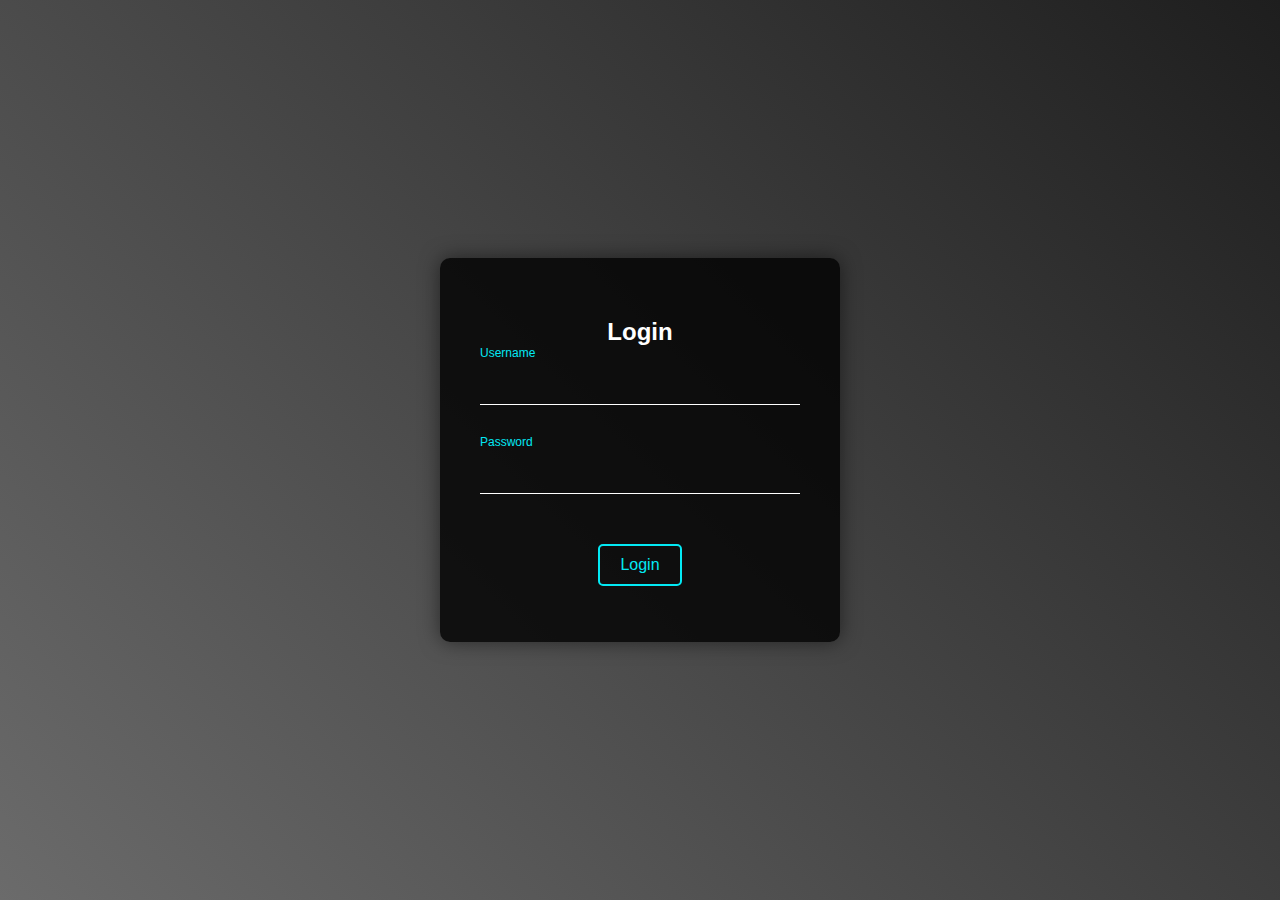
<file: index.html>
<!DOCTYPE html>
<html lang="id">
<head>
    <meta charset="UTF-8">
    <meta name="viewport" content="width=device-width, initial-scale=1.0">
    <title>Login ke Website</title>
    <link rel="stylesheet" href="css/style.css">
</head>
<body>
    <div class="login-box">
        <h2>Login</h2>
        <form id="loginForm">
            <div class="user-box">
                <input type="text" id="username" required>
                <label>Username</label>
            </div>
            <div class="user-box">
                <input type="password" id="password" required>
                <label>Password</label>
            </div>
            <button type="button" onclick="login()">Login</button>
        </form>
        <p id="loginMessage"></p>
    </div>
    <script src="js/script.js"></script>
</body>
</html>
</file>
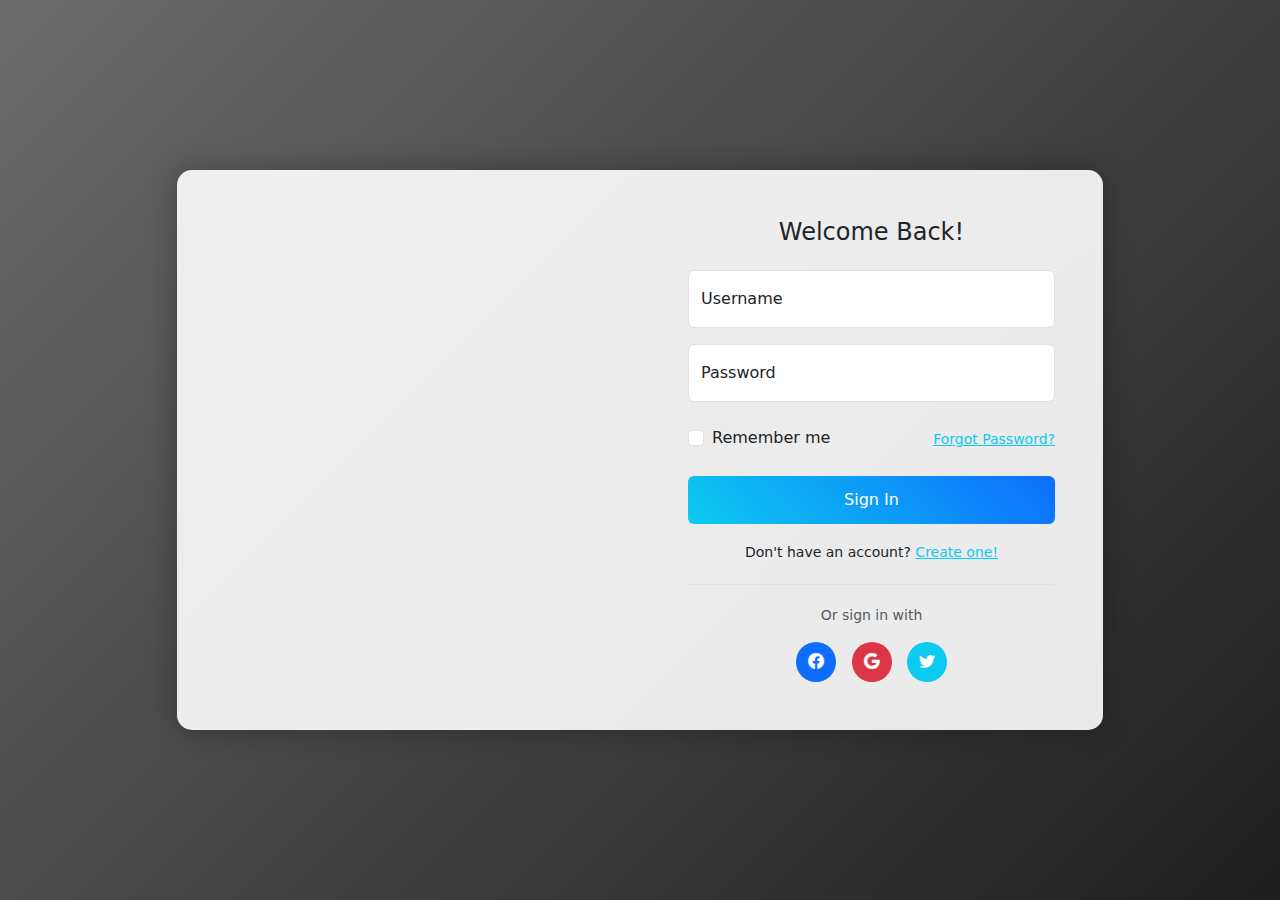
<file: login.html>
<!DOCTYPE html>
<html lang="id">
<head>
    <meta charset="UTF-8">
    <meta name="viewport" content="width=device-width, initial-scale=1.0">
    <title>Login | Fernando's Portfolio</title>
    <!-- Bootstrap CSS -->
    <link href="https://cdn.jsdelivr.net/npm/bootstrap@5.3.0/dist/css/bootstrap.min.css" rel="stylesheet">
    <!-- Custom CSS -->
    <style>
        body {
            background: linear-gradient(135deg, #6b6b6b, #1e1e1e);
            min-height: 100vh;
            display: flex;
            align-items: center;
        }
        .login-container {
            background: rgba(255, 255, 255, 0.9);
            border-radius: 15px;
            box-shadow: 0 0 30px rgba(0, 0, 0, 0.3);
            overflow: hidden;
        }
        .login-image {
            background: url('https://source.unsplash.com/random/800x600?technology') center/cover;
            min-height: 300px;
        }
        .form-floating input:focus {
            border-color: #0dcaf0;
            box-shadow: 0 0 0 0.25rem rgba(13, 202, 240, 0.25);
        }
        .btn-login {
            background: linear-gradient(45deg, #0dcaf0, #0d6efd);
            border: none;
            padding: 12px 30px;
            transition: all 0.3s ease;
        }
        .btn-login:hover {
            transform: translateY(-2px);
            box-shadow: 0 5px 15px rgba(13, 202, 240, 0.4);
        }
        .social-login {
            border-top: 1px solid #dee2e6;
            padding-top: 20px;
            margin-top: 20px;
        }
        .social-btn {
            width: 40px;
            height: 40px;
            border-radius: 50%;
            display: inline-flex;
            align-items: center;
            justify-content: center;
            margin: 0 5px;
            transition: all 0.3s ease;
        }
        .social-btn:hover {
            transform: scale(1.1);
        }
    </style>
</head>
<body>
    <div class="container py-5">
        <div class="row justify-content-center">
            <div class="col-lg-10">
                <div class="login-container">
                    <div class="row g-0">
                        <div class="col-lg-6 login-image d-none d-lg-block"></div>
                        <div class="col-lg-6">
                            <div class="p-5">
                                <div class="text-center mb-4">
                                    <h1 class="h4 text-dark mb-4">Welcome Back!</h1>
                                </div>
                                <form id="loginForm" class="needs-validation" novalidate>
                                    <div class="form-floating mb-3">
                                        <input type="text" class="form-control" id="username" placeholder="Username" required>
                                        <label for="username">Username</label>
                                        <div class="invalid-feedback">
                                            Please enter your username.
                                        </div>
                                    </div>
                                    <div class="form-floating mb-4">
                                        <input type="password" class="form-control" id="password" placeholder="Password" required>
                                        <label for="password">Password</label>
                                        <div class="invalid-feedback">
                                            Please enter your password.
                                        </div>
                                    </div>
                                    <div class="d-flex align-items-center justify-content-between mb-4">
                                        <div class="form-check">
                                            <input class="form-check-input" type="checkbox" id="rememberMe">
                                            <label class="form-check-label" for="rememberMe">
                                                Remember me
                                            </label>
                                        </div>
                                        <a href="#" class="text-info small">Forgot Password?</a>
                                    </div>
                                    <button type="submit" class="btn btn-login text-white w-100 mb-3">
                                        Sign In
                                    </button>
                                    <div class="text-center">
                                        <span class="small">Don't have an account? </span>
                                        <a href="#" class="text-info small">Create one!</a>
                                    </div>
                                    <div class="social-login text-center">
                                        <p class="small text-muted mb-3">Or sign in with</p>
                                        <a href="#" class="social-btn bg-primary text-white"><i class="bi bi-facebook"></i></a>
                                        <a href="#" class="social-btn bg-danger text-white"><i class="bi bi-google"></i></a>
                                        <a href="#" class="social-btn bg-info text-white"><i class="bi bi-twitter"></i></a>
                                    </div>
                                </form>
                            </div>
                        </div>
                    </div>
                </div>
            </div>
        </div>
    </div>

    <!-- Bootstrap Bundle with Popper -->
    <script src="https://cdn.jsdelivr.net/npm/bootstrap@5.3.0/dist/js/bootstrap.bundle.min.js"></script>
    <!-- Bootstrap Icons -->
    <link rel="stylesheet" href="https://cdn.jsdelivr.net/npm/bootstrap-icons@1.7.2/font/bootstrap-icons.css">
    
    <script>
        // Form validation
        (() => {
            'use strict'
            const forms = document.querySelectorAll('.needs-validation')
            Array.from(forms).forEach(form => {
                form.addEventListener('submit', event => {
                    if (!form.checkValidity()) {
                        event.preventDefault()
                        event.stopPropagation()
                    }
                    form.classList.add('was-validated')
                }, false)
            })
        })()
    </script>
</body>
</html>
</file>
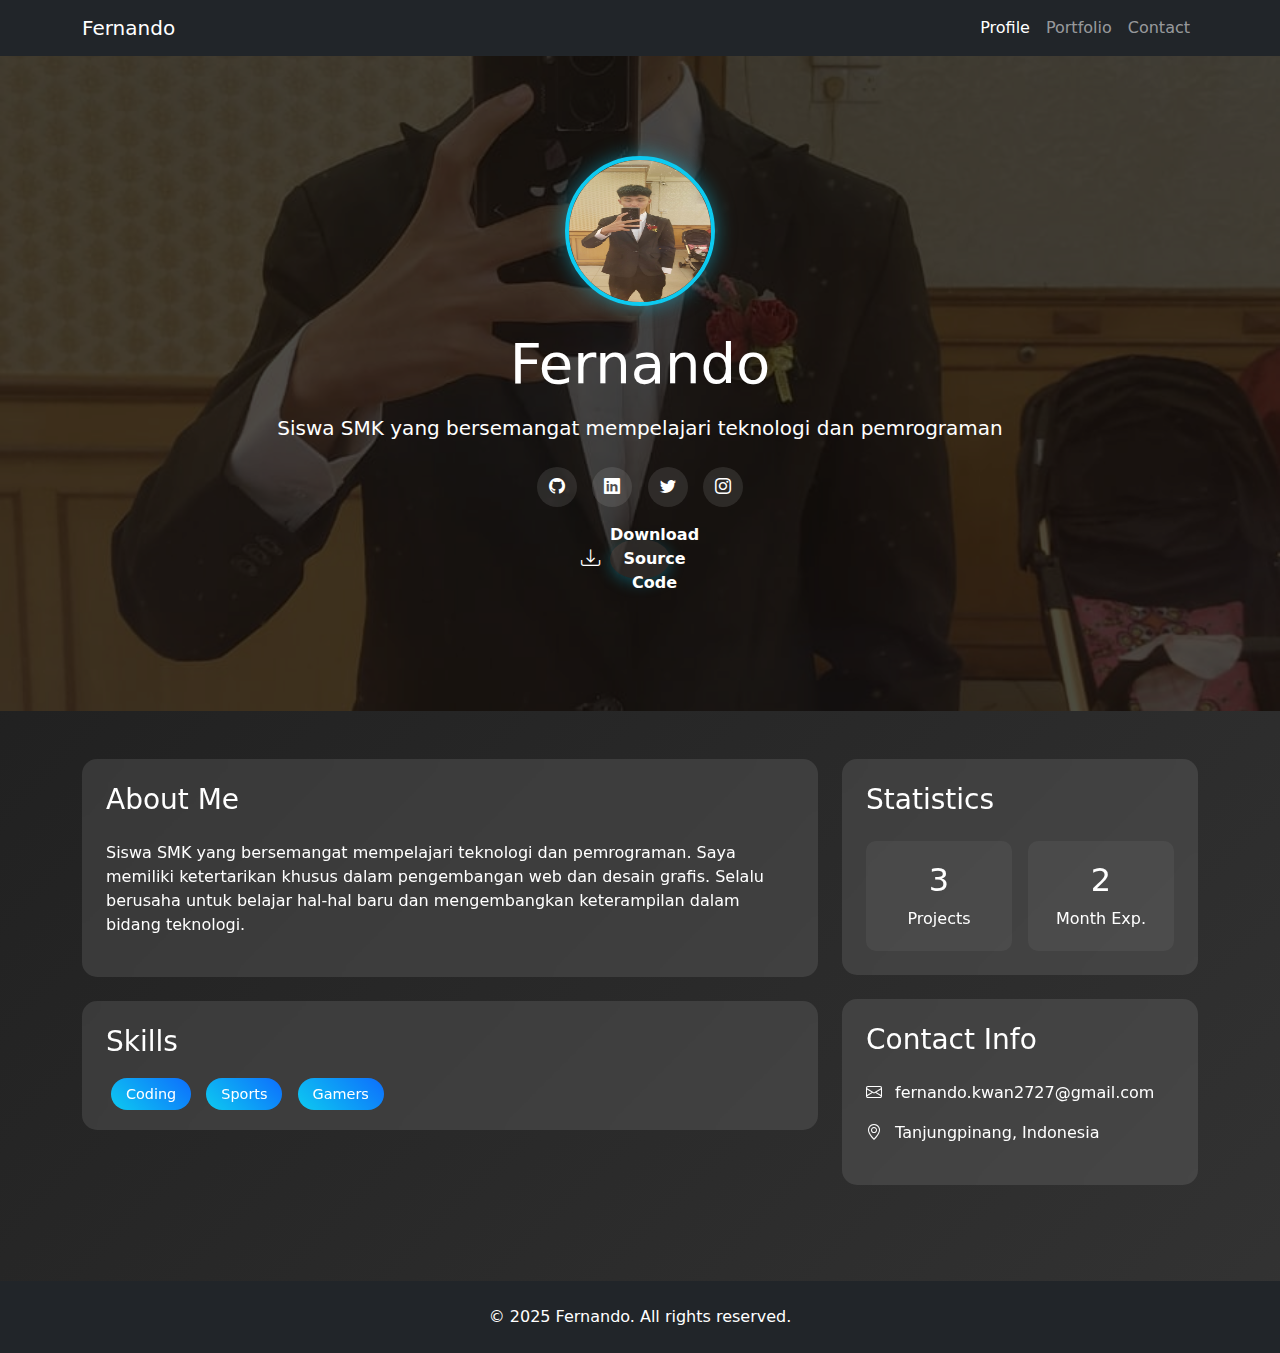
<file: profile.html>
<!DOCTYPE html>
<html lang="id">
<head>
    <meta charset="UTF-8">
    <meta name="viewport" content="width=device-width, initial-scale=1.0">
    <title>Profile | Fernando's Portfolio</title>
    <!-- Bootstrap CSS -->
    <link href="https://cdn.jsdelivr.net/npm/bootstrap@5.3.0/dist/css/bootstrap.min.css" rel="stylesheet">
    <!-- Custom CSS -->
    <style>
        body {
            background: linear-gradient(135deg, #1a1a1a, #333);
            color: white;
            min-height: 100vh;
        }
        .profile-header {
            background: linear-gradient(rgba(0,0,0,0.7), rgba(0,0,0,0.7)), 
                        url('images/background.jpg') center/cover;
            padding: 100px 0;
            position: relative;
        }
        .profile-picture {
            width: 150px;
            height: 150px;
            border-radius: 50%;
            border: 4px solid #0dcaf0;
            box-shadow: 0 0 20px rgba(13, 202, 240, 0.5);
        }
        .profile-card {
            background: rgba(255, 255, 255, 0.1);
            backdrop-filter: blur(10px);
            border-radius: 15px;
            transition: transform 0.3s ease;
        }
        .profile-card:hover {
            transform: translateY(-5px);
        }
        /* New download button styles */
        .download-section {
            margin: 2rem 0;
        }
        
        .download-button {
            background: linear-gradient(45deg, #0dcaf0, #0d6efd);
            border: none;
            padding: 15px 30px;
            border-radius: 50px;
            color: white;
            font-weight: 600;
            text-decoration: none;
            display: inline-flex;
            align-items: center;
            gap: 10px;
            transition: all 0.3s ease;
            box-shadow: 0 4px 15px rgba(13, 202, 240, 0.3);
        }

        .download-button:hover {
            transform: translateY(-2px);
            box-shadow: 0 6px 20px rgba(13, 202, 240, 0.5);
            color: white;
        }

        .download-button i {
            font-size: 1.2rem;
        }
        .skill-badge {
            background: linear-gradient(45deg, #0dcaf0, #0d6efd);
            border: none;
            padding: 8px 15px;
            margin: 5px;
            border-radius: 20px;
            font-size: 0.9rem;
        }
        .social-links a {
            width: 40px;
            height: 40px;
            border-radius: 50%;
            display: inline-flex;
            align-items: center;
            justify-content: center;
            margin: 0 5px;
            background: rgba(255, 255, 255, 0.1);
            color: white;
            transition: all 0.3s ease;
        }
        .social-links a:hover {
            background: #0dcaf0;
            transform: scale(1.1);
        }
        .stats-card {
            background: rgba(255, 255, 255, 0.05);
            border-radius: 10px;
            padding: 20px;
            text-align: center;
            transition: all 0.3s ease;
        }
        .stats-card:hover {
            background: rgba(255, 255, 255, 0.1);
        }
    </style>
</head>
<body>
    <!-- Navigation -->
    <nav class="navbar navbar-expand-lg navbar-dark bg-dark">
        <div class="container">
            <a class="navbar-brand" href="#">Fernando</a>
            <button class="navbar-toggler" type="button" data-bs-toggle="collapse" data-bs-target="#navbarNav">
                <span class="navbar-toggler-icon"></span>
            </button>
            <div class="collapse navbar-collapse" id="navbarNav">
                <ul class="navbar-nav ms-auto">
                    <li class="nav-item">
                        <a class="nav-link active" href="#">Profile</a>
                    </li>
                    <li class="nav-item">
                        <a class="nav-link" href="#">Portfolio</a>
                    </li>
                    <li class="nav-item">
                        <a class="nav-link" href="#">Contact</a>
                    </li>
                </ul>
            </div>
        </div>
    </nav>

    <!-- Profile Header -->
    <header class="profile-header text-center">
        <div class="container">
            <img src="images/background.jpg" alt="Fernando" class="profile-picture mb-4">
            <h1 class="display-4 mb-3">Fernando</h1>
            <p class="lead">Siswa SMK yang bersemangat mempelajari teknologi dan pemrograman</p>
            <div class="social-links mt-4">
                <a href="#"><i class="bi bi-github"></i></a>
                <a href="#"><i class="bi bi-linkedin"></i></a>
                <a href="#"><i class="bi bi-twitter"></i></a>
                <a href="#"><i class="bi bi-instagram"></i></a>
                <div class="download-section">
                <a href="./downloads/diri.zip" download class="download-button">
                    <i class="bi bi-download"></i>
                    Download Source Code
                </a>
            </div>
        </div>
    </header>

    <!-- Main Content -->
    <main class="py-5">
        <div class="container">
            <div class="row g-4">
                <!-- About Me -->
                <div class="col-lg-8">
                    <div class="profile-card p-4 mb-4">
                        <h3 class="mb-4">About Me</h3>
                        <p>Siswa SMK yang bersemangat mempelajari teknologi dan pemrograman. Saya memiliki ketertarikan khusus dalam pengembangan web dan desain grafis. Selalu berusaha untuk belajar hal-hal baru dan mengembangkan keterampilan dalam bidang teknologi.</p>
                    </div>
                    
                    <!-- Skills -->
                    <div class="profile-card p-4">
                        <h3 class="mb-4">Skills</h3>
                        <div class="skill-badges">
                            <span class="skill-badge">Coding</span>
                            <span class="skill-badge">Sports</span>
                            <span class="skill-badge">Gamers</span>
                        </div>
                    </div>
                </div>

                <!-- Stats & Contact -->
                <div class="col-lg-4">
                    <div class="profile-card p-4 mb-4">
                        <h3 class="mb-4">Statistics</h3>
                        <div class="row g-3">
                            <div class="col-6">
                                <div class="stats-card">
                                    <h4 class="h2 mb-2">3</h4>
                                    <p class="mb-0">Projects</p>
                                </div>
                            </div>
                            <div class="col-6">
                                <div class="stats-card">
                                    <h4 class="h2 mb-2">2</h4>
                                    <p class="mb-0">Month Exp.</p>
                                </div>
                            </div>
                        </div>
                    </div>

                    <div class="profile-card p-4">
                        <h3 class="mb-4">Contact Info</h3>
                        <ul class="list-unstyled">
                            <li class="mb-3">
                                <i class="bi bi-envelope me-2"></i>
                                fernando.kwan2727@gmail.com
                            </li>
                            <li class="mb-3">
                                <i class="bi bi-geo-alt me-2"></i>
                                Tanjungpinang, Indonesia
                            </li>
                        </ul>
                    </div>
                </div>
            </div>
        </div>
    </main>

    <!-- Footer -->
    <footer class="bg-dark text-center py-4 mt-5">
        <div class="container">
            <p class="mb-0">&copy; 2025 Fernando. All rights reserved.</p>
        </div>
    </footer>

    <!-- Bootstrap Bundle with Popper -->
    <script src="https://cdn.jsdelivr.net/npm/bootstrap@5.3.0/dist/js/bootstrap.bundle.min.js"></script>
    <!-- Bootstrap Icons -->
    <link rel="stylesheet" href="https://cdn.jsdelivr.net/npm/bootstrap-icons@1.7.2/font/bootstrap-icons.css">
</body>
</html>
</file>
<file: css/style.css>
body {
    font-family: Arial, sans-serif;
    margin: 0;
    padding: 0;
    display: flex;
    justify-content: center;
    align-items: center;
    height: 100vh;
    background: linear-gradient(45deg, #6b6b6b, #1e1e1e);
    color: white;
}

.login-box {
    position: relative;
    padding: 40px;
    width: 320px;
    background: rgba(0, 0, 0, 0.8);
    box-shadow: 0 0 20px rgba(0, 0, 0, 0.5);
    border-radius: 10px;
    text-align: center;
}

.login-box h2 {
    margin-bottom: 20px;
}

.user-box {
    position: relative;
    margin-bottom: 20px;
}

.user-box input {
    width: 100%;
    padding: 10px 0;
    font-size: 16px;
    color: white;
    margin-bottom: 30px;
    border: none;
    border-bottom: 1px solid white;
    background: transparent;
    outline: none;
}

.user-box label {
    position: absolute;
    top: 0;
    left: 0;
    color: white;
    pointer-events: none;
    transition: 0.5s;
}

.user-box input:focus ~ label,
.user-box input:not(:placeholder-shown) ~ label {
    top: -20px;
    font-size: 12px;
    color: #03e9f4;
}

button {
    background: none;
    border: 2px solid #03e9f4;
    padding: 10px 20px;
    color: #03e9f4;
    font-size: 16px;
    cursor: pointer;
    border-radius: 5px;
    transition: 0.3s;
}

button:hover {
    background: #03e9f4;
    color: black;
}

.profile-container {
    text-align: center;
    padding: 20px;
    background: linear-gradient(135deg, #1a1a1a, #333);
    color: white;
    min-height: 100vh;
}

.profile-card {
    display: inline-block;
    padding: 20px;
    background: rgba(255, 255, 255, 0.1);
    border-radius: 10px;
    box-shadow: 0 4px 10px rgba(0, 0, 0, 0.3);
    text-align: center;
    width: 300px;
    margin-top: 20px;
}

.profile-card h2 {
    margin-top: 10px;
    font-size: 24px;
}

.profile-picture {
    width: 80px; /* Ubah dari 120px ke 80px */
    height: 80px;
    border-radius: 50%;
    border: 2px solid #03e9f4;
}


.profile-details {
    margin-top: 10px;
}

.profile-details p {
    margin: 5px 0;
}

footer {
    margin-top: 20px;
    font-size: 14px;
    color: #ccc;
}
</file>
